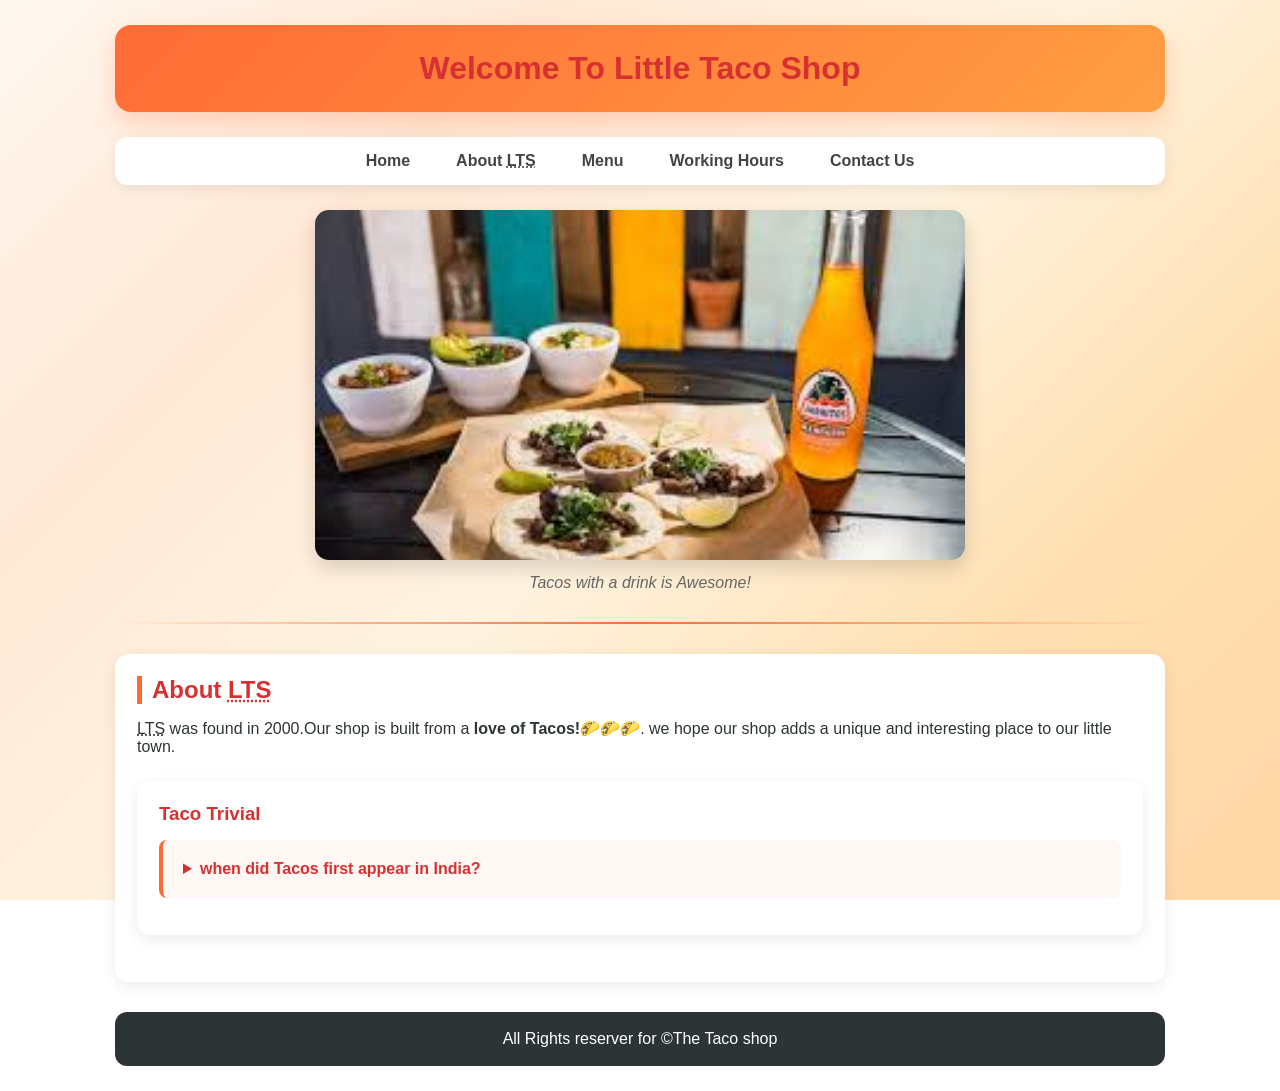
<file: index.html>
<!DOCTYPE html>
<html lang="en">

<head>
    <meta charset="UTF-8">
    <meta name="viewport" content="width=device-width, initial-scale=1.0">
    <meta name="author" content="Rakesh Adam">
    <meta name="description" content="the official website for the Taco shop">
    <link rel="icon" href="favicon.ico" type="image/x-icon">
    <link rel="stylesheet" href="style.css">
    <title>Little Tacko Shop</title>
</head>

<body>
    <script src="script.js"></script>
    <header>
        <h1>Welcome To Little Taco Shop</h1>
    </header>
    <nav>
        <ul>
            <li>
                <a href="index.html">Home </a>
            </li>
            <li>
                <a href="#about">About <abbr title="Little Taco Shop">LTS</abbr></a>
            </li>
            <li>
                <a href="menu.html">Menu </a>
            </li>
            <li>
                <a href="hours.html">Working Hours </a>
            </li>
            <li>
                <a href="contact.html">Contact Us</a>
            </li>
        </ul>
    </nav>
    <figure>
        <img src="tacosanddrink.jpg" alt="Tacos and Drinks" title="Love Tacos" width="500" height="300">
        <figcaption>
            Tacos with a drink is Awesome!
        </figcaption>
    </figure>
    <hr>
    <main>
        <article id="about">
            <h2>About 
                <abbr title="A Little Taco Shop">LTS</abbr>
            </h2>
            <p>
                <abbr title="A Little Taco Shop">LTS</abbr>
                was found in <time datetime="2000">2000</time>.Our shop is built from a 
                <strong>love of Tacos!</strong>🌮🌮🌮. we hope our shop adds a unique and interesting place to
                our little town.
            </p>
            <aside>
                <h3>Taco Trivial</h3>
                <details>
                    <summary>
                        when did Tacos first appear in India?
                    </summary>
                    <p>
                        First commercial appearance: <time datetime="2010">2010</time>, Bangalore
                        Person/company: Taco Bell, operated by Yum! Restaurants
                        India’s first Taco Bell outlet opened at Mantri Square mall in Bangalore in 2010. 
                        That’s the earliest documented chain-level introduction of tacos to the Indian public.
                        (sorce : <cite><a href="https://en.wikipedia.org/wiki/Taco_Bell" target="_blank">First indian Taco</a></cite>)
                    </p>
                </details>
            </aside>
        </article>
    </main>
    <footer>
        All Rights reserver for &copy;The Taco shop
    </footer>
</body>

</html>
</file>
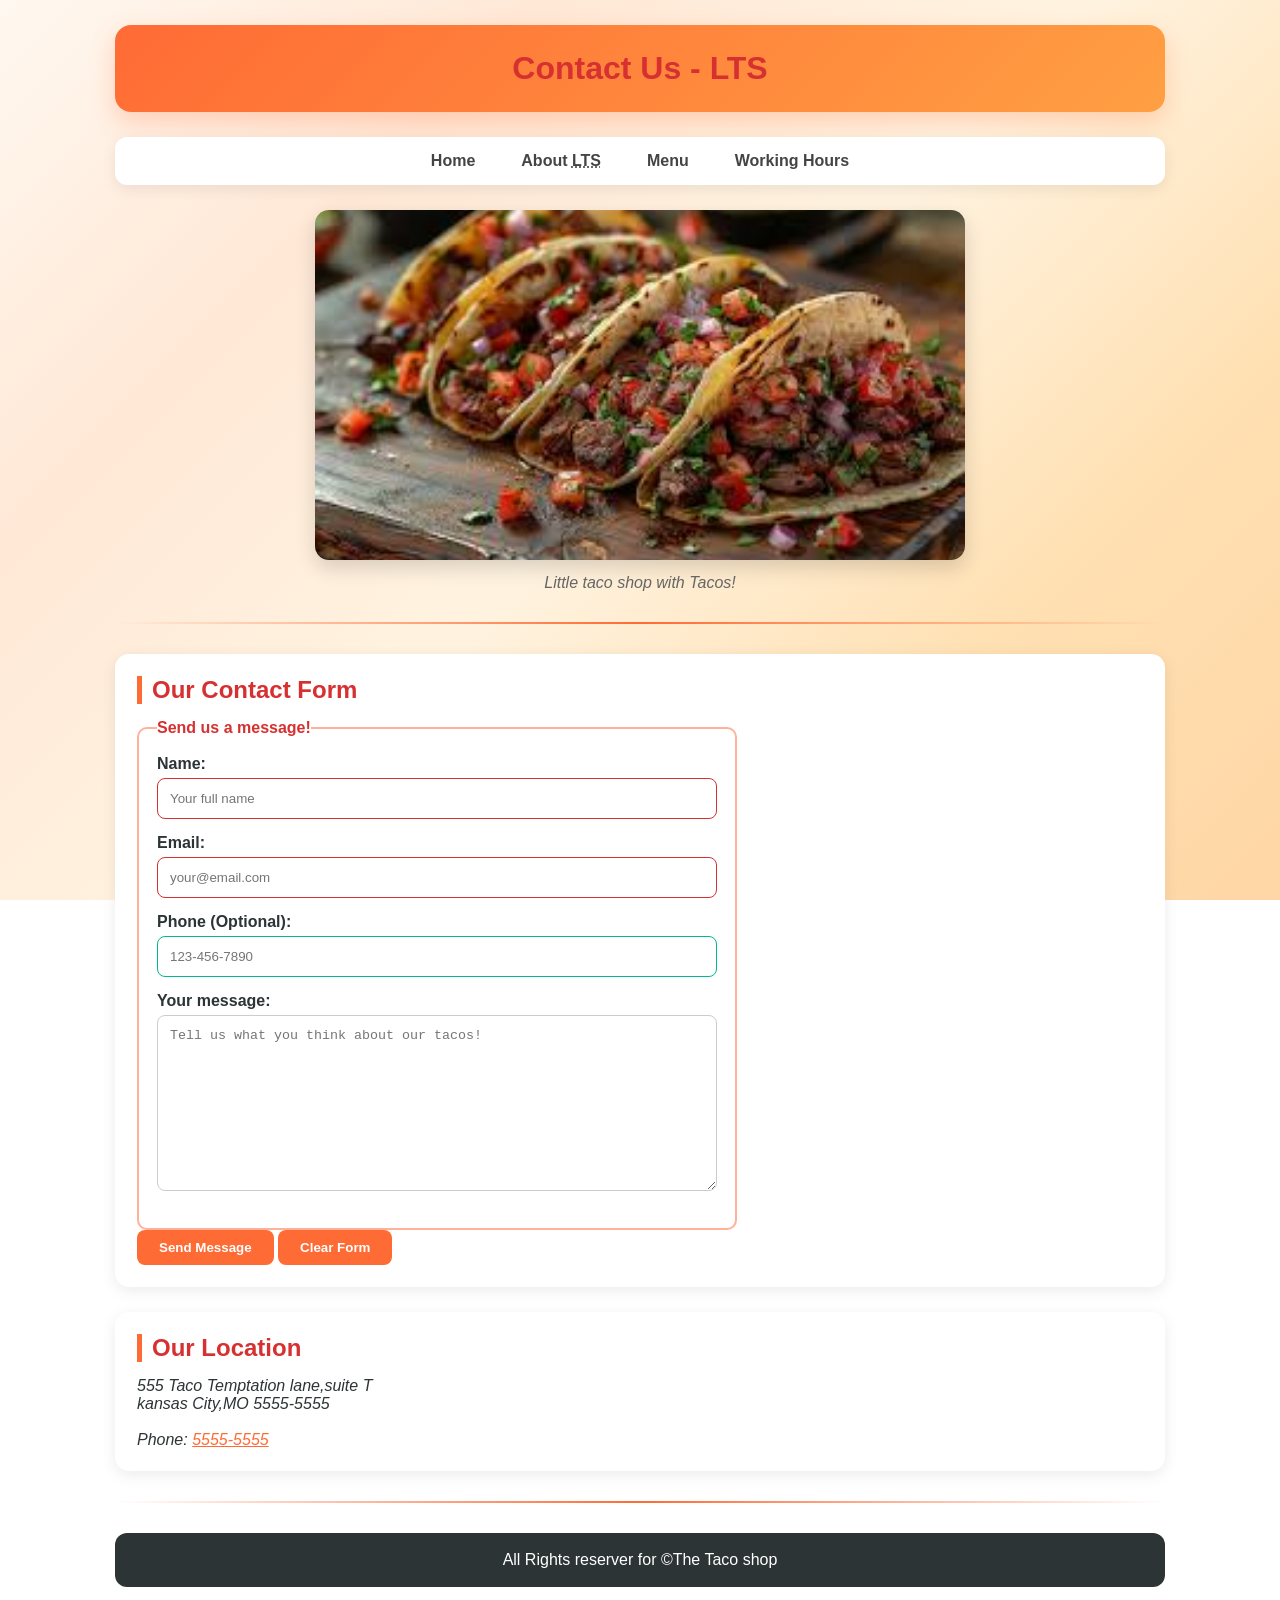
<file: contact.html>
<!DOCTYPE html>
<html lang="en">

<head>
    <meta charset="UTF-8">
    <meta name="viewport" content="width=device-width, initial-scale=1.0">
    <meta name="author" content="Rakesh Adam">
    <meta name="description" content="the official website for the Taco shop">
    <link rel="icon" href="favicon.ico" type="image/x-icon">
    <link rel="stylesheet" href="style.css">
    <title>Contact Us</title>
</head>

<body>
    <script src="script.js"></script>
    <header>
        <h1>Contact Us - LTS</h1>
    </header>
    <nav>
        <ul>
             <li>
                <a href="index.html">Home </a>
            </li>
            <li>
                <a href="index.html#about">About <abbr title="The taco shop">LTS</abbr></a>
            </li>
            <li>
                <a href="menu.html">Menu </a>
            </li>
           
            <li>
                <a href="hours.html">Working Hours</a>
            </li>
        </ul>
    </nav>
    <figure>
        <img src="tacoscloseup.jpg" alt="Tacos and Drinks" title="Tacos ready to eat!" width="500" height="300">
        <figcaption>
            Little taco shop with Tacos!
        </figcaption>
    </figure>
    <hr>
    <main>
        <section>
        <h2>Our Contact Form</h2>
        <form action="https://httpbin.org" method="get">
            <fieldset>
                <legend>Send us a message!</legend>
                <p><label for="name">Name:</label>
                <input type="text" name="name" id="name" placeholder="Your full name" required>
            </p>
                <p><label for="email">Email:</label>
                <input type="email" name="email" id="email" placeholder="your@email.com" required>
            </p>
            <p><label for="phone">Phone (Optional):</label>
                <input type="tel" name="phone" id="phone" placeholder="123-456-7890">
            </p>
            <p>
                <label for="message">Your message:</label><br>
                <textarea name="message" id="message" cols="30" rows="10" placeholder="Tell us what you think about our tacos!" required></textarea>
            </p>
            </fieldset>
            <button type="submit">Send Message</button>
            <button type="reset">Clear Form</button>
        </form>
        </section>
        <section>
            <h2>Our Location</h2>
            <address>
                555 Taco Temptation lane,suite T <br>
                kansas City,MO 5555-5555
                <br><br>
                Phone: <a href="tel:+55555555">5555-5555</a>
            </address>
        </section>
    </main>
    <hr>
    <footer>
        All Rights reserver for &copy;The Taco shop
    </footer>
</body>

</html>
</file>
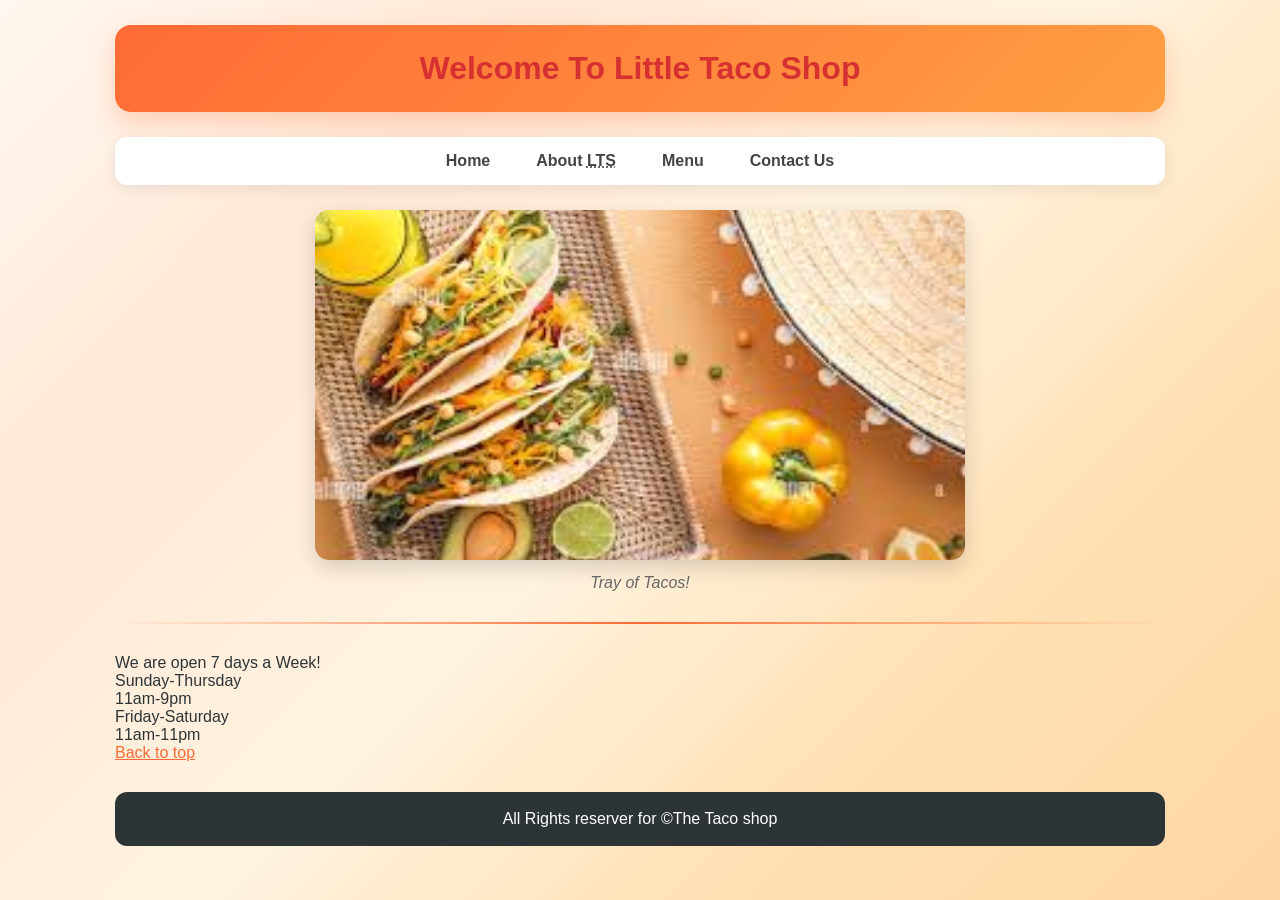
<file: hours.html>
<!DOCTYPE html>
<html lang="en">

<head>
    <meta charset="UTF-8">
    <meta name="viewport" content="width=device-width, initial-scale=1.0">
    <meta name="author" content="Rakesh Adam">
    <meta name="description" content="Working Hours">
    <link rel="icon" href="favicon.ico" type="image/x-icon">
    <link rel="stylesheet" href="style.css">
    <title>LTS Working Hours</title>
</head>

<body>
    <script src="script.js"></script>
    <header>
        <h1>Welcome To Little Taco Shop</h1>
    </header>
    <nav>
        <ul>
             <li>
                <a href="index.html">Home </a>
            </li>
            <li>
                <a href="index.html#about">About <abbr title="The taco shop">LTS</abbr></a>
            </li>
            <li>
                <a href="menu.html">Menu </a>
            </li>
           
            <li>
                <a href="contact.html">Contact Us</a>
            </li>
        </ul>
    </nav>
    <figure>
        <img src="tacostray.jpg" alt="A tray of Tacos" title="Love Trays of Tacos" width="500" height="300">
        <figcaption>
            Tray of Tacos!
        </figcaption>
    </figure>
    <hr>
    <main>
        <p>
            We are open 7 days a Week!
        </p>
        <dl>
            <dt>Sunday-Thursday</dt>
            <dd>11am-9pm</dd>
            <dt>Friday-Saturday</dt>
            <dd>11am-11pm</dd>
        </dl>
        <a href="#">Back to top</a>
    </main>
    <footer>
        All Rights reserver for &copy;The Taco shop
    </footer>
</body>

</html>
</file>
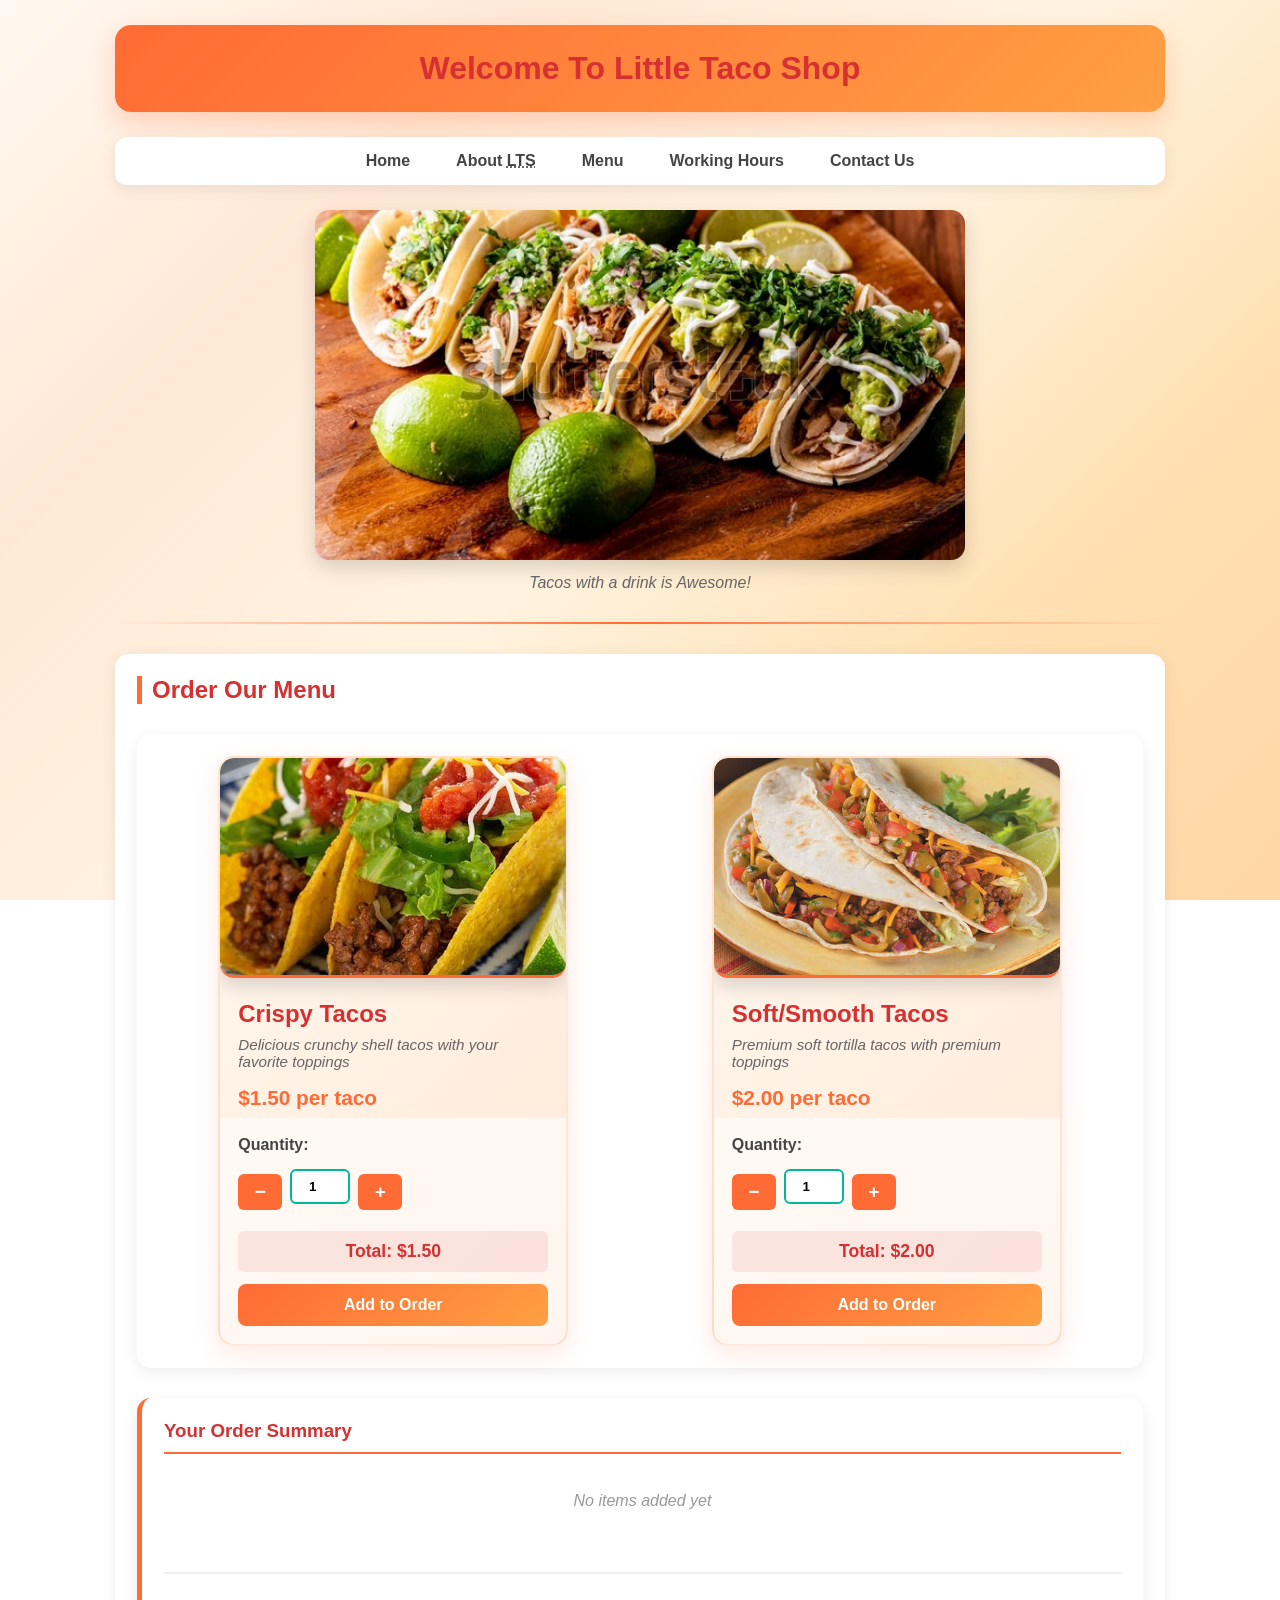
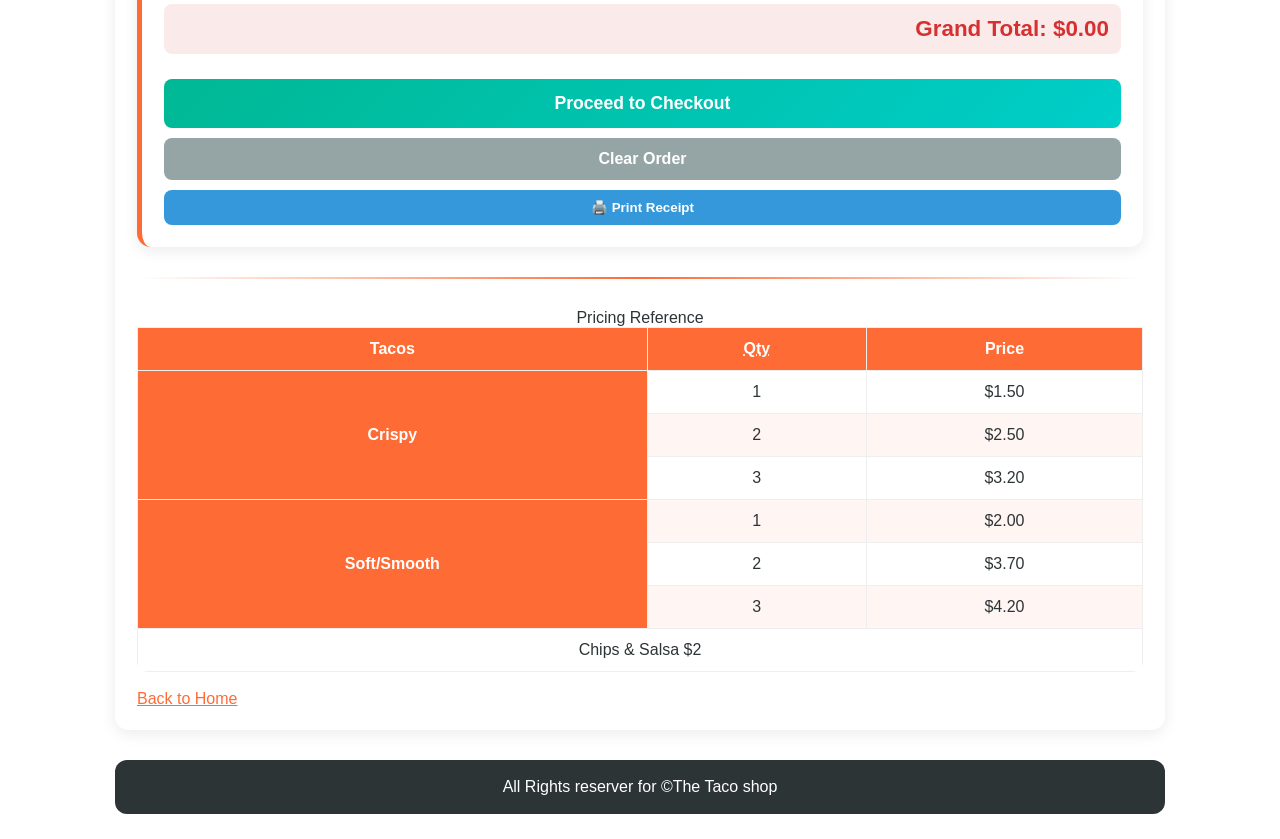
<file: menu.html>
<!DOCTYPE html>
<html lang="en">

<head>
    <meta charset="UTF-8">
    <meta name="viewport" content="width=device-width, initial-scale=1.0">
    <meta name="author" content="Rakesh Adam">
    <meta name="description" content="Order delicious tacos from Little Taco Shop">
    <link rel="icon" href="favicon.ico" type="image/x-icon">
    <link rel="stylesheet" href="style.css">
    <title>Menu - Little Taco Shop</title>
</head>

<body>
    <script src="script.js"></script>
    <header>
        <h1>Welcome To Little Taco Shop</h1>
    </header>
    <nav>
        <ul>
            <li>
                <a href="index.html">Home </a>
            </li>
            <li>
                <a href="index.html#about">About <abbr title="Little Taco Shop">LTS</abbr></a>
            </li>
            <li>
                <a href="menu.html">Menu </a>
            </li>
            <li>
                <a href="hours.html">Working Hours </a>
            </li>
            <li>
                <a href="contact.html">Contact Us</a>
            </li>
        </ul>
    </nav>
    <figure>
        <img src="tacosmenu.webp" alt="Order Tacos now!" width="500" height="300">
        <figcaption>
            Tacos with a drink is Awesome!
        </figcaption>
    </figure>
    <hr>
    <main>
        <article id="menu">
            <h2>Order Our Menu</h2>
            
            <section class="menu-section">
                <div class="menu-item">
                    <div class="menu-card">
                        <img src="crispy.jpg" alt="Crispy Tacos" class="menu-image" onerror="this.src='data:image/svg+xml,%3Csvg xmlns=%22http://www.w3.org/2000/svg%22 width=%22250%22 height=%22250%22%3E%3Crect fill=%22%23FFE0B2%22 width=%22250%22 height=%22250%22/%3E%3Ctext x=%2250%25%22 y=%2250%25%22 font-size=%2224%22 fill=%22%23FF6B35%22 text-anchor=%22middle%22 dominant-baseline=%22middle%22%3ECrispy Tacos%3C/text%3E%3C/svg%3E'">
                        <h3>Crispy Tacos</h3>
                        <p class="description">Delicious crunchy shell tacos with your favorite toppings</p>
                        <p class="price">$<span id="crispy-price">1.50</span> per taco</p>
                        
                        <div class="order-container">
                            <label for="crispy-qty">Quantity:</label>
                            <div class="quantity-control">
                                <button type="button" class="qty-btn" onclick="updateQuantity('crispy', -1)">−</button>
                                <input type="number" id="crispy-qty" name="crispy-qty" value="1" min="1" max="20" onchange="updateCrispyPrice()">
                                <button type="button" class="qty-btn" onclick="updateQuantity('crispy', 1)">+</button>
                            </div>
                            <p class="total-price">Total: $<span id="crispy-total">1.50</span></p>
                            <button type="button" class="add-btn" onclick="addToOrder('Crispy', 'crispy')">Add to Order</button>
                        </div>
                    </div>
                </div>

                <div class="menu-item">
                    <div class="menu-card">
                        <img src="soft.jpg" alt="Soft/Smooth Tacos" class="menu-image" onerror="this.src='data:image/svg+xml,%3Csvg xmlns=%22http://www.w3.org/2000/svg%22 width=%22250%22 height=%22250%22%3E%3Crect fill=%22%23FFE0B2%22 width=%22250%22 height=%22250%22/%3E%3Ctext x=%2250%25%22 y=%2250%25%22 font-size=%2224%22 fill=%22%23FF6B35%22 text-anchor=%22middle%22 dominant-baseline=%22middle%22%3ESoft/Smooth Tacos%3C/text%3E%3C/svg%3E'">
                        <h3>Soft/Smooth Tacos</h3>
                        <p class="description">Premium soft tortilla tacos with premium toppings</p>
                        <p class="price">$<span id="soft-price">2.00</span> per taco</p>
                        
                        <div class="order-container">
                            <label for="soft-qty">Quantity:</label>
                            <div class="quantity-control">
                                <button type="button" class="qty-btn" onclick="updateQuantity('soft', -1)">−</button>
                                <input type="number" id="soft-qty" name="soft-qty" value="1" min="1" max="20" onchange="updateSoftPrice()">
                                <button type="button" class="qty-btn" onclick="updateQuantity('soft', 1)">+</button>
                            </div>
                            <p class="total-price">Total: $<span id="soft-total">2.00</span></p>
                            <button type="button" class="add-btn" onclick="addToOrder('Soft/Smooth', 'soft')">Add to Order</button>
                        </div>
                    </div>
                </div>
            </section>

            <section class="order-summary">
                <h3>Your Order Summary</h3>
                <div id="order-list">
                    <p class="empty-order">No items added yet</p>
                </div>
                <div class="summary-footer">
                    <p class="grand-total">Grand Total: $<span id="grand-total">0.00</span></p>
                    <button type="button" class="checkout-btn" onclick="checkout()">Proceed to Checkout</button>
                    <button type="button" class="clear-btn" onclick="clearOrder()">Clear Order</button>
                    <button type="button" class="print-btn" onclick="printOrder()" style="background: #3498db; margin-top: 10px; width: 100%;">🖨️ Print Receipt</button>
                </div>
            </section>

            <hr>
            <table>
                <caption>Pricing Reference</caption>
                <thead>
                    <tr>
                        <th>Tacos</th>
                        <th scope="col"><abbr title="Quantity">Qty</abbr></th>
                        <th scope="col">Price</th>
                    </tr>
                </thead>
                <tbody>
                    <tr>
                        <th scope="row" rowspan="3">Crispy</th>
                        <td>1</td>
                        <td>$1.50</td>
                    </tr>
                    <tr>
                        <td>2</td>
                        <td>$2.50</td>
                    </tr>
                    <tr>
                        <td>3</td>
                        <td>$3.20</td>
                    </tr>
                    <tr>
                        <th scope="row" rowspan="3">Soft/Smooth</th>
                        <td>1</td>
                        <td>$2.00</td>
                    </tr>
                    <tr>
                        <td>2</td>
                        <td>$3.70</td>
                    </tr>
                    <tr>
                        <td>3</td>
                        <td>$4.20</td>
                    </tr>
                </tbody>
                <tfoot>
                    <tr>
                        <td colspan="3">
                            Chips &amp; Salsa $2
                        </td>
                    </tr>
                </tfoot>
            </table>
            <br>
            <p>
                <a href="index.html#about">Back to Home</a>
            </p>
        </article>
    </main>
    <footer>
        All Rights reserver for &copy;The Taco shop
    </footer>

    
</body>

</html>
</file>
<file: style.css>
* {
  margin: 0;
  padding: 0;
  box-sizing: border-box;
}

html {
  scroll-behavior: smooth;
}

body {
  font-family: "Poppins", Arial, sans-serif;
  background: linear-gradient(
    135deg,
    #fff8f0 0%,
    #ffe8d6 25%,
    #fff3e0 50%,
    #ffe0b2 75%,
    #ffd6a5 100%
  );
  background-attachment: fixed;
  color: #2d3436;
  max-width: 1100px;
  margin: 0 auto;
  padding: 25px;
  animation: fadeIn 0.8s ease;
}


header {
  background: linear-gradient(135deg, #ff6b35, #ff9f43);
  color: white;
  text-align: center;
  padding: 25px;
  border-radius: 16px;
  margin-bottom: 25px;
  box-shadow: 0 10px 25px rgba(255, 107, 53, 0.25);
}

nav {
  background: white;
  border-radius: 12px;
  padding: 15px;
  margin-bottom: 25px;
  box-shadow: 0 4px 15px rgba(0, 0, 0, 0.08);
}

nav ul {
  display: flex;
  justify-content: center;
  gap: 18px;
  flex-wrap: wrap;
  list-style: none;
}

nav a {
  color: #444;
  text-decoration: none;
  font-weight: 600;
  padding: 8px 14px;
  border-radius: 8px;
  transition: 0.3s;
}

nav a:hover {
  background: #ff6b35;
  color: white;
}

figure {
  text-align: center;
  margin: 25px 0;
}

img {
  width: 100%;
  max-width: 650px;
  height: 350px;
  object-fit: cover;
  border-radius: 14px;
  box-shadow: 0 8px 20px rgba(0, 0, 0, 0.15);
  transition: transform 0.4s ease;
}

img:hover {
  transform: scale(1.03);
}

figcaption {
  margin-top: 10px;
  color: #666;
  font-style: italic;
}

article,
section,
aside {
  background: white;
  padding: 22px;
  margin: 25px 0;
  border-radius: 14px;
  box-shadow: 0 4px 15px rgba(0, 0, 0, 0.08);
  transition: transform 0.3s ease;
}

article:hover,
section:hover,
aside:hover {
  transform: translateY(-4px);
}

h1,
h2,
h3 {
  color: #d63031;
}

h2 {
  margin-bottom: 15px;
  border-left: 5px solid #ff6b35;
  padding-left: 10px;
}

table {
  width: 100%;
  border-collapse: collapse;
  margin-top: 15px;
  overflow: hidden;
  border-radius: 10px;
}

th {
  background: #ff6b35;
  color: white;
}

th,
td {
  padding: 12px;
  border: 1px solid #eee;
  text-align: center;
}

tr:nth-child(even) {
  background: #fff5f2;
}

tr:hover {
  background: #ffe3d9;
}

form {
  max-width: 600px;
}

fieldset {
  border: 2px solid #ffb199;
  border-radius: 10px;
  padding: 18px;
}

legend {
  color: #d63031;
  font-weight: bold;
}

label {
  font-weight: 600;
}

input,
textarea {
  width: 100%;
  padding: 12px;
  margin-top: 5px;
  margin-bottom: 15px;
  border: 1px solid #ccc;
  border-radius: 8px;
  transition: 0.3s;
}

input:focus,
textarea:focus {
  border-color: #ff6b35;
  box-shadow: 0 0 8px rgba(255, 107, 53, 0.25);
  outline: none;
}

button {
  background: #ff6b35;
  color: white;
  border: none;
  padding: 10px 22px;
  border-radius: 8px;
  cursor: pointer;
  transition: 0.3s;
  font-weight: 600;
}

button:hover {
  background: #e85a2a;
  transform: translateY(-2px);
}

a {
  color: #ff6b35;
  transition: 0.3s;
}

a:hover {
  color: #d63031;
}

hr {
  border: none;
  height: 2px;
  background: linear-gradient(to right, transparent, #ff6b35, transparent);
  margin: 30px 0;
}

footer {
  text-align: center;
  background: #2d3436;
  color: white;
  padding: 18px;
  border-radius: 12px;
  margin-top: 30px;
}

@keyframes fadeIn {
  from {
    opacity: 0;
    transform: translateY(15px);
  }

  to {
    opacity: 1;
    transform: translateY(0);
  }
}

.menu-section {
  display: grid;
  grid-template-columns: repeat(auto-fit, minmax(350px, 1fr));
  gap: 25px;
  margin: 30px 0;
  animation: fadeIn 0.8s ease 0.3s both;
}

.menu-item {
  display: flex;
  justify-content: center;
}

.menu-card {
  background: linear-gradient(135deg, #fff9f0 0%, #ffe8d6 100%);
  border-radius: 16px;
  overflow: hidden;
  box-shadow: 0 8px 25px rgba(255, 107, 53, 0.15);
  transition: all 0.4s ease;
  border: 2px solid rgba(255, 107, 53, 0.1);
  width: 100%;
  max-width: 350px;
  padding: 0;
}

.menu-card:hover {
  transform: translateY(-8px);
  box-shadow: 0 12px 35px rgba(255, 107, 53, 0.25);
  border-color: rgba(255, 107, 53, 0.3);
}

.menu-image {
  width: 100%;
  height: 220px;
  object-fit: cover;
  border-bottom: 3px solid #ff6b35;
}

.menu-card h3 {
  color: #d63031;
  padding: 18px 18px 8px;
  margin: 0;
  font-size: 1.5em;
}

.description {
  color: #666;
  padding: 0 18px 8px;
  font-size: 0.95em;
  font-style: italic;
}

.price {
  color: #ff6b35;
  font-weight: bold;
  font-size: 1.3em;
  padding: 8px 18px;
  margin: 0;
}

.order-container {
  padding: 18px;
  background: rgba(255, 255, 255, 0.6);
}

.order-container label {
  display: block;
  margin-bottom: 10px;
  color: #444;
  font-weight: 600;
}

.quantity-control {
  display: flex;
  align-items: center;
  gap: 8px;
  margin-bottom: 12px;
}

.qty-btn {
  background: #ff6b35;
  color: white;
  border: none;
  width: 36px;
  height: 36px;
  border-radius: 6px;
  cursor: pointer;
  font-size: 1.2em;
  font-weight: bold;
  transition: all 0.3s ease;
  display: flex;
  align-items: center;
  justify-content: center;
}

.qty-btn:hover {
  background: #e85a2a;
  transform: scale(1.1);
}

.qty-btn:active {
  transform: scale(0.95);
}

.quantity-control input {
  width: 60px;
  text-align: center;
  padding: 8px;
  border: 2px solid #ff6b35;
  border-radius: 6px;
  font-weight: 600;
}

.quantity-control input:focus {
  outline: none;
  border-color: #d63031;
  box-shadow: 0 0 8px rgba(255, 107, 53, 0.3);
}

.total-price {
  color: #d63031;
  font-weight: bold;
  font-size: 1.1em;
  margin: 12px 0;
  padding: 10px;
  background: rgba(214, 48, 49, 0.1);
  border-radius: 6px;
  text-align: center;
}

.add-btn {
  width: 100%;
  background: linear-gradient(135deg, #ff6b35, #ff9f43);
  color: white;
  border: none;
  padding: 12px;
  border-radius: 8px;
  cursor: pointer;
  font-weight: 600;
  font-size: 1em;
  transition: all 0.3s ease;
}

.add-btn:hover {
  transform: translateY(-3px);
  box-shadow: 0 6px 15px rgba(255, 107, 53, 0.3);
}

.add-btn:active {
  transform: translateY(-1px);
}

/* Order Summary Section */
.order-summary {
  background: white;
  border-radius: 14px;
  padding: 22px;
  margin: 30px 0;
  box-shadow: 0 4px 15px rgba(0, 0, 0, 0.08);
  border-left: 5px solid #ff6b35;
  animation: fadeIn 0.8s ease 0.6s both;
}

.order-summary h3 {
  color: #d63031;
  margin-top: 0;
  margin-bottom: 18px;
  border-bottom: 2px solid #ff6b35;
  padding-bottom: 10px;
}

#order-list {
  min-height: 80px;
  margin-bottom: 20px;
}

.empty-order {
  text-align: center;
  color: #999;
  font-style: italic;
  padding: 20px;
}

.order-item {
  display: flex;
  justify-content: space-between;
  align-items: center;
  padding: 12px;
  margin: 10px 0;
  background: #f9f9f9;
  border-radius: 8px;
  border-left: 4px solid #ff6b35;
  transition: all 0.3s ease;
}

.order-item:hover {
  background: #fff3e0;
  transform: translateX(5px);
}

.order-details {
  color: #444;
  font-weight: 500;
  flex: 1;
}

.remove-btn {
  background: #e85a2a;
  color: white;
  border: none;
  padding: 6px 12px;
  border-radius: 6px;
  cursor: pointer;
  font-size: 0.9em;
  transition: all 0.3s ease;
  margin-left: 10px;
}

.remove-btn:hover {
  background: #d63031;
  transform: scale(1.05);
}

.summary-footer {
  border-top: 2px solid #eee;
  padding-top: 15px;
}

.grand-total {
  font-size: 1.4em;
  font-weight: bold;
  color: #d63031;
  text-align: right;
  margin: 15px 0;
  padding: 12px;
  background: rgba(214, 48, 49, 0.1);
  border-radius: 8px;
}

.checkout-btn {
  width: 100%;
  background: linear-gradient(135deg, #00b894, #00cec9);
  color: white;
  border: none;
  padding: 14px;
  border-radius: 8px;
  cursor: pointer;
  font-weight: 600;
  font-size: 1.1em;
  transition: all 0.3s ease;
  margin-top: 10px;
}

.checkout-btn:hover {
  transform: translateY(-3px);
  box-shadow: 0 8px 20px rgba(0, 184, 148, 0.3);
}

.checkout-btn:active {
  transform: translateY(-1px);
}

.clear-btn {
  width: 100%;
  background: #95a5a6;
  color: white;
  border: none;
  padding: 12px;
  border-radius: 8px;
  cursor: pointer;
  font-weight: 600;
  font-size: 1em;
  transition: all 0.3s ease;
  margin-top: 10px;
}

.clear-btn:hover {
  background: #7f8c8d;
  transform: translateY(-2px);
}

/* Responsive Design */
@media (max-width: 768px) {
  .menu-section {
    grid-template-columns: 1fr;
    gap: 20px;
  }

  .menu-card {
    max-width: 100%;
  }

  .quantity-control {
    justify-content: space-between;
  }

  .order-item {
    flex-direction: column;
    align-items: flex-start;
  }

  .remove-btn {
    margin-left: 0;
    margin-top: 10px;
    width: 100%;
  }
}

/* ============================================
   NOTIFICATION/TOAST STYLES
   ============================================ */

.notification {
  position: fixed;
  top: 20px;
  right: 20px;
  background: linear-gradient(135deg, #00b894, #00cec9);
  color: white;
  padding: 16px 24px;
  border-radius: 8px;
  box-shadow: 0 8px 20px rgba(0, 184, 148, 0.3);
  animation: slideIn 0.3s ease;
  z-index: 1000;
  max-width: 350px;
  font-weight: 500;
}

.notification.hide {
  animation: slideOut 0.3s ease forwards;
}

@keyframes slideIn {
  from {
    transform: translateX(400px);
    opacity: 0;
  }
  to {
    transform: translateX(0);
    opacity: 1;
  }
}

@keyframes slideOut {
  from {
    transform: translateX(0);
    opacity: 1;
  }
  to {
    transform: translateX(400px);
    opacity: 0;
  }
}

/* ============================================
   ORDER TABLE STYLES
   ============================================ */

.order-table {
  width: 100%;
  border-collapse: collapse;
  background: white;
  border-radius: 10px;
  overflow: hidden;
  box-shadow: 0 4px 8px rgba(0, 0, 0, 0.08);
}

.order-table thead {
  background: linear-gradient(135deg, #ff6b35, #ff9f43);
  color: white;
}

.order-table th {
  padding: 14px;
  text-align: left;
  font-weight: 600;
}

.order-table td {
  padding: 12px 14px;
  border-bottom: 1px solid #eee;
}

.order-table tbody tr {
  transition: all 0.3s ease;
}

.order-table tbody tr:hover {
  background: #fff9f0;
}

.order-table tbody tr:last-child td {
  border-bottom: none;
}

.order-table .remove-btn {
  background: #e85a2a;
  color: white;
  border: none;
  padding: 6px 12px;
  border-radius: 6px;
  cursor: pointer;
  font-size: 0.9em;
  transition: all 0.3s ease;
}

.order-table .remove-btn:hover {
  background: #d63031;
  transform: scale(1.05);
}

/* ============================================
   FORM ERROR STYLES
   ============================================ */

.error {
  color: #d63031;
  font-size: 0.9em;
  margin-top: 5px;
  display: block;
  font-weight: 600;
  animation: shake 0.3s ease;
}

@keyframes shake {
  0%, 100% { transform: translateX(0); }
  25% { transform: translateX(-5px); }
  75% { transform: translateX(5px); }
}

input:invalid {
  border-color: #d63031 !important;
}

input:valid {
  border-color: #00b894 !important;
}

/* ============================================
   DETAILS/SUMMARY STYLES
   ============================================ */

details {
  margin: 15px 0;
  padding: 12px;
  background: rgba(255, 107, 53, 0.05);
  border-radius: 8px;
  border-left: 4px solid #ff6b35;
  cursor: pointer;
}

summary {
  color: #d63031;
  font-weight: 600;
  user-select: none;
  transition: all 0.3s ease;
  padding: 8px;
}

summary:hover {
  color: #ff6b35;
  transform: translateX(5px);
}

details[open] summary {
  color: #ff6b35;
  margin-bottom: 10px;
}

details p {
  margin: 10px 0;
  color: #555;
  line-height: 1.6;
}

/* ============================================
   UTILITY CLASSES
   ============================================ */

.hidden {
  display: none !important;
}

.visible {
  display: block !important;
}

.active {
  background: #ff6b35 !important;
  color: white !important;
}

/* ============================================
   PRINT STYLES
   ============================================ */

@media print {
  body {
    background: white;
    padding: 0;
  }

  header,
  nav,
  footer,
  .add-btn,
  .clear-btn,
  .checkout-btn,
  .qty-btn {
    display: none !important;
  }

  .order-table {
    box-shadow: none;
    border: 1px solid #ccc;
  }
}
</file>
